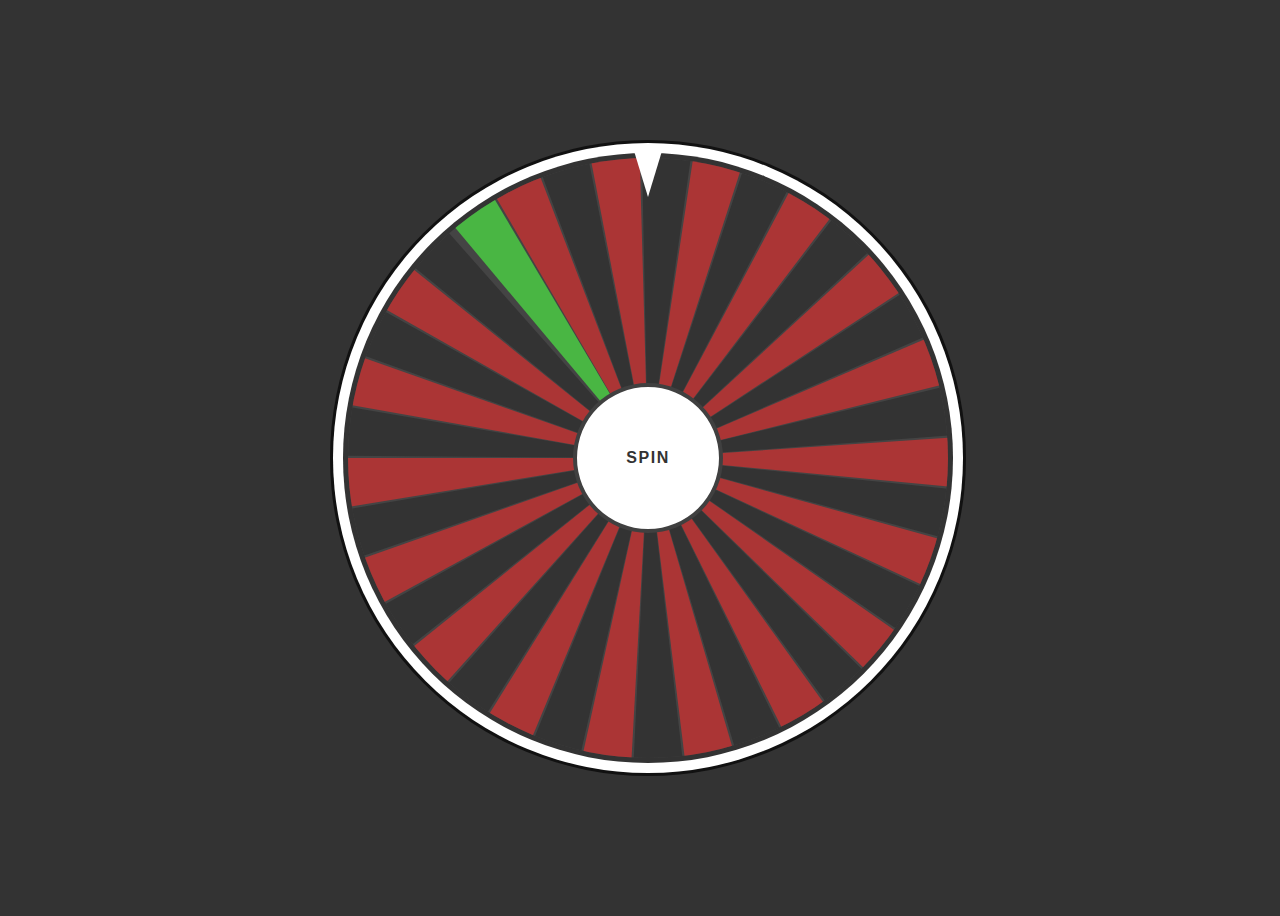
<file: NewRoullet/index.html>
<!DOCTYPE html>
<html lang="pt-br">
<head>
    <meta charset="UTF-8">
    <meta name="viewport" content="width=device-width, initial-scale=1.0">
    <title>Roleta</title>
    <link rel="stylesheet" href="style.css">
</head>
<body>
    <body>
        <div class="container">
            <div class="spinBtn">Spin</div>
            <div class="wheel">
                <div class="number verde"  style="--i:1;"><span></span></div>
                <div class="number vermelho"  style="--i:2;"><span></span></div>
                <div class="number preto"  style="--i:3;"><span></span></div>
                <div class="number vermelho"  style="--i:4;"><span></span></div>
                <div class="number preto"  style="--i:5;"><span></span></div>
                <div class="number vermelho"  style="--i:6;"><span></span></div>
                <div class="number preto"  style="--i:7;"><span></span></div>
                <div class="number vermelho"  style="--i:8;"><span></span></div>
                <div class="number preto"  style="--i:9;"><span></span></div>
                <div class="number vermelho"  style="--i:10;"><span></span></div>
                <div class="number preto"  style="--i:11;"><span></span></div>
                <div class="number vermelho"  style="--i:12;"><span></span></div>
                <div class="number preto"  style="--i:13;"><span></span></div>
                <div class="number vermelho"  style="--i:14;"><span></span></div>
                <div class="number preto"  style="--i:15;"><span></span></div>
                <div class="number vermelho"  style="--i:16;"><span></span></div>
                <div class="number preto"  style="--i:17;"><span></span></div>
                <div class="number vermelho"  style="--i:18;"><span></span></div>
                <div class="number preto"  style="--i:19;"><span></span></div>
                <div class="number vermelho"  style="--i:20;"><span></span></div>
                <div class="number preto"  style="--i:21;"><span></span></div>
                <div class="number vermelho"  style="--i:22;"><span></span></div>
                <div class="number preto"  style="--i:23;"><span></span></div>
                <div class="number vermelho"  style="--i:24;"><span></span></div>
                <div class="number preto"  style="--i:25;"><span></span></div>
                <div class="number vermelho"  style="--i:26;"><span></span></div>
                <div class="number preto"  style="--i:27;"><span></span></div>
                <div class="number vermelho"  style="--i:28;"><span></span></div>
                <div class="number preto"  style="--i:29;"><span></span></div>
                <div class="number vermelho"  style="--i:30;"><span></span></div>
                <div class="number preto"  style="--i:31;"><span></span></div>
                <div class="number vermelho"  style="--i:32;"><span></span></div>
                <div class="number preto"  style="--i:33;"><span></span></div>
                <div class="number vermelho"  style="--i:34;"><span></span></div>
                <div class="number preto"  style="--i:35;"><span></span></div>
                <div class="number vermelho"  style="--i:36;"><span></span></div>
                <div class="number preto"  style="--i:37;"><span></span></div>

               
    
            </div>
        </div>
    
    
</body>
<script>
    let wheel =  document.querySelector('.wheel');
    let spinBtn =  document.querySelector('.spinBtn');
    let value = Math.ceil(Math.random() * 3600);

    spinBtn.onclick = function() {
    wheel.style.transform = "rotate(" + value + "deg)";
    value += Math.ceil(Math.random() * 3600);
}

</script>
</html>
</file>
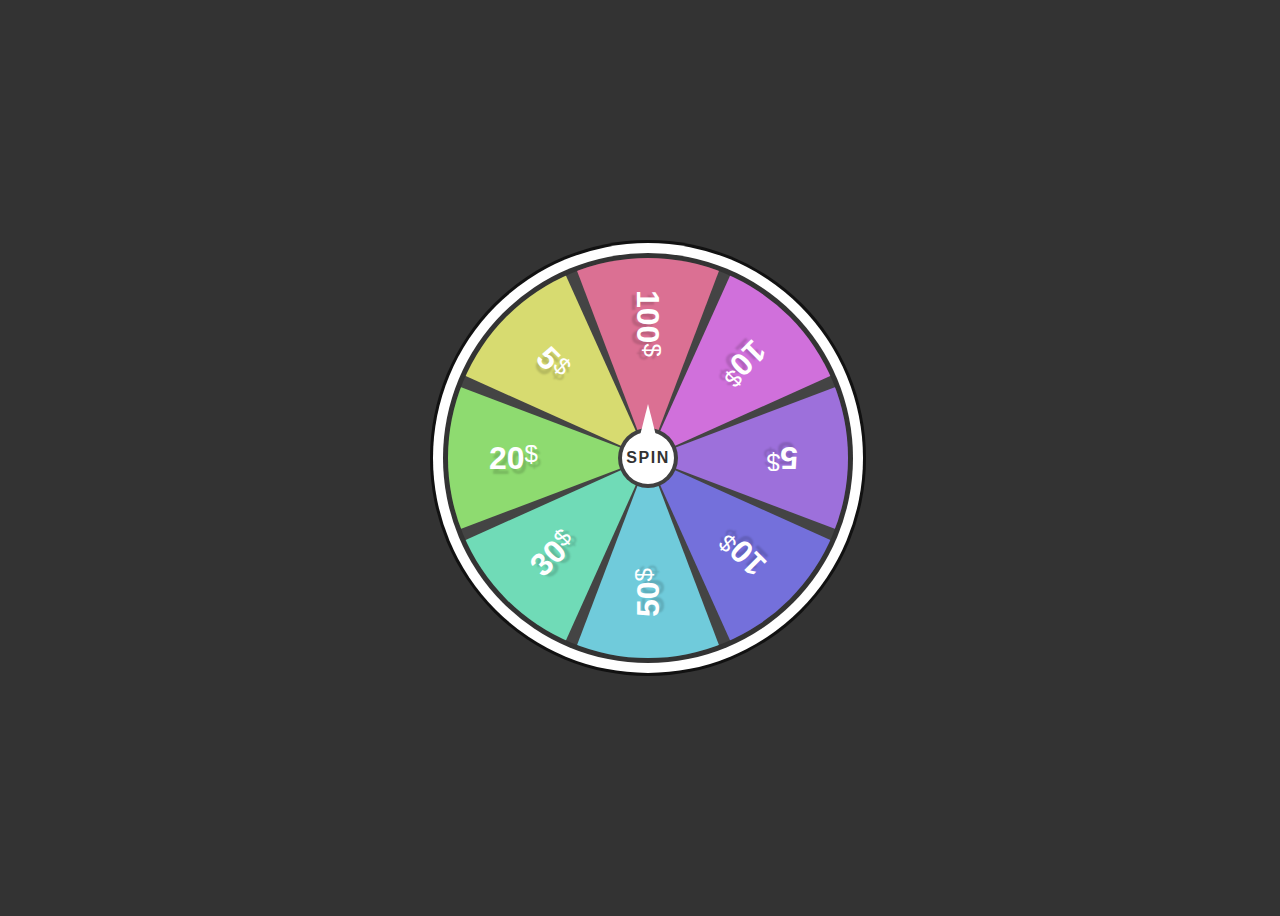
<file: Roullete Test/index.html>
<!DOCTYPE html>
<html lang="pt-br">
<head>
    <meta charset="UTF-8">
    <meta name="viewport" content="width=device-width, initial-scale=1.0">
    <title>Roleta</title>
    <link rel="stylesheet" href="style.css">
</head>
<body>
    <div class="container">
        <div class="spinBtn">Spin</div>
        <div class="wheel">
            <div class="number" style="--i:1; --clr:#db7093;"><span>100</span></div>
            <div class="number" style="--i:2; --clr:#d070db;"><span>10</span></div>
            <div class="number" style="--i:3; --clr:#9d70db;"><span>5</span></div>
            <div class="number" style="--i:4; --clr:#7470db;"><span>10</span></div>
            <div class="number" style="--i:5; --clr:#70cbdb;"><span>50</span></div>
            <div class="number" style="--i:6; --clr:#70dbb7;"><span>30</span></div>
            <div class="number" style="--i:7; --clr:#8edb70;"><span>20</span></div>
            <div class="number" style="--i:8; --clr:#d7db70;"><span>5</span></div>

        </div>
    </div>

    
</body>
<script>
    let wheel =  document.querySelector('.wheel');
    let spinBtn =  document.querySelector('.spinBtn');
    let value = Math.ceil(Math.random() * 3600);

    spinBtn.onclick = function() {
    wheel.style.transform = "rotate(" + value + "deg)";
    value += Math.ceil(Math.random() * 3600);
}

</script>
</html>
</file>
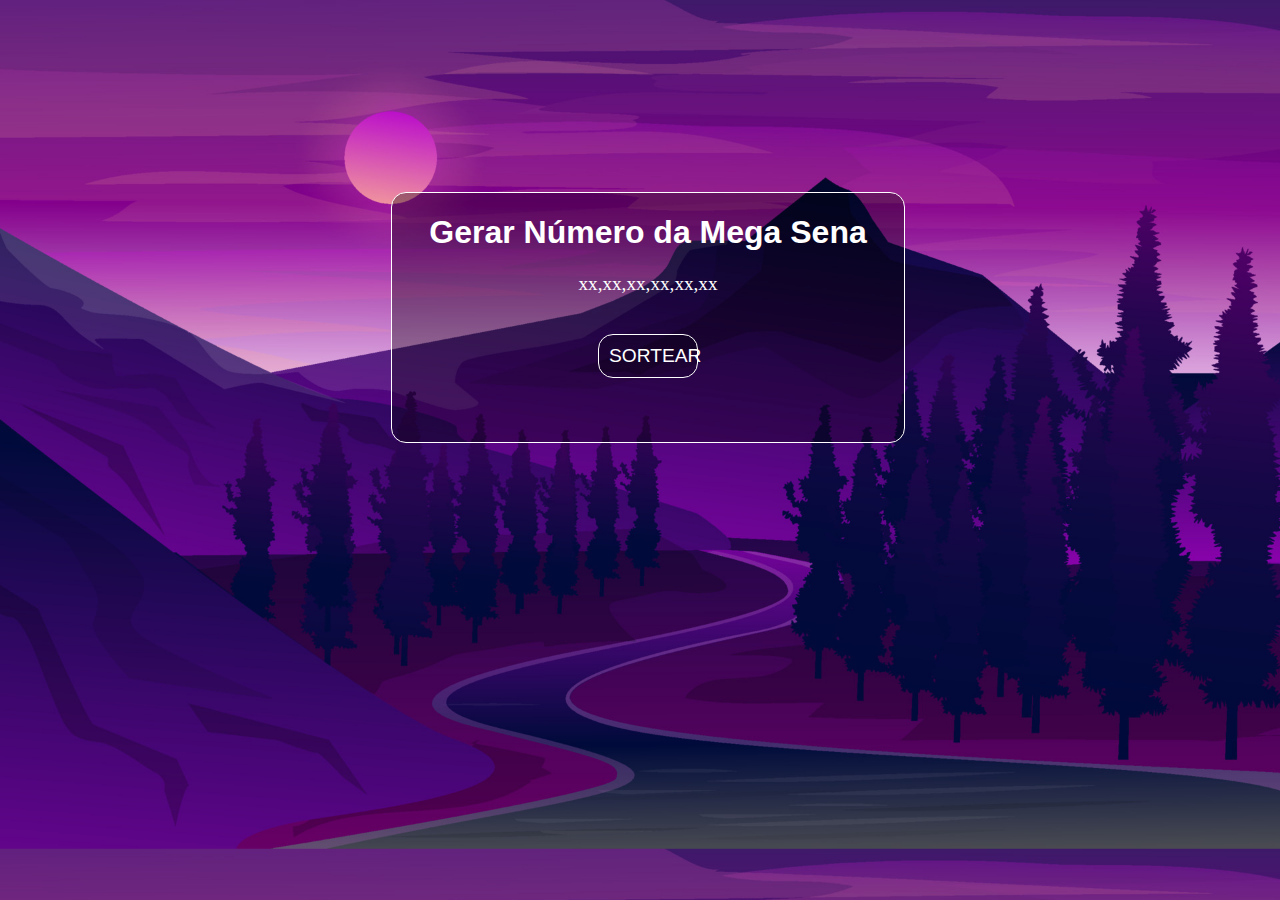
<file: SenaGenerator/index.html>
<!DOCTYPE html>
<html lang="pt-br">
<head>
    <meta charset="UTF-8">
    <meta name="viewport" content="width=device-width, initial-scale=1.0">
    <title>Document</title>
    <link rel="stylesheet" href="style.css">
</head>
<body>
    <div>
        <h1>Gerar Número da Mega Sena</h1>
        <p id="resultado">xx,xx,xx,xx,xx,xx</p>
        <button onclick="gerarNumero()">SORTEAR</button>
    </div>

    <script src="script.js"></script>
</body>
</html>
</file>
<file: NewRoullet/style.css>
:root{
    --vermelho: #ab3535;
    --verde: #49b643;
    --preto: #333;
}
*{
    margin 0;
    padding: 0;
    box-sizing: border-box;
    font-family: Arial, Helvetica, sans-serif;
}
.vermelho{
    background-color: var(--vermelho);
}
.preto{
    background-color: var(--preto);
}
.verde{
    background-color: var(--verde);
}
body{
    display: flex;
    justify-content: center;
    align-items: center;
    min-height: 100vh;
    min-width: 100vw;
    background: #333;
}
.container{
    position: relative;
    width: 600px;
    height: 600px;
    display: flex;
    justify-content: center;
    align-items: center;

}

.container .spinBtn {
    position: absolute;
    width: 150px;
    height: 150px;
    background-color: #fff;
    border-radius: 50%;
    z-index: 10;
    display: flex;
    align-items: center;
    justify-content: center;
    text-transform: uppercase;
    font-weight: 600;
    color: #333;
    letter-spacing: 0.1em;
    border: 4px solid rgba(0,0,0,0.75);
    cursor: pointer;
    user-select: none;
}
.container .spinBtn::before{
    content: '';
    position: absolute;
    top: -240px;
    width: 40px;
    height: 50px;
    rotate: 180deg;
    background: #fff;
    clip-path: polygon(50% 0%, 12% 100%, 88% 100%);
}
.container .wheel{
    position: absolute;
    top: 0;
    left: 0;
    width: 100%;
    height: 100%;
    background-color: #444;
    overflow: hidden;
    border-radius: 50%;
    box-shadow: 0 0 0 5px #333, 0 0 0  15px #fff, 0 0 0 18px #111;
    transition: transform 5s ease-in-out;

}
.container .wheel .number{
    position: absolute;
    width: 50%;
    height: 50%;
    transform-origin: bottom right;
    transform: rotate(calc(9.699deg * var(--i)));
    clip-path: polygon(0 0, 15% 0, 100% 100%, 0 15%);
    display: flex;
    justify-content: center;
    align-items: center;
    user-select: none;
    cursor: pointer;

}
.container .wheel .number span{
    position: relative;
    transform: rotate(45deg);
    font-size: 2em;
    font-weight: 700;
    color: #fff;
    text-shadow: 3px 5px 2px rgba(0, 0, 0, 0.15);
}

.resultText {
    position: absolute;
    top: 10px;
    left: 50%;
    transform: translateX(-50%);
    font-size: 18px;
    color: #fff;
}
</file>
<file: Roullete Test/style.css>
*{
    margin 0;
    padding: 0;
    box-sizing: border-box;
    font-family: Arial, Helvetica, sans-serif;
}
body{
    display: flex;
    justify-content: center;
    align-items: center;
    min-height: 100vh;
    min-width: 100vw;
    background: #333;
}
.container{
    position: relative;
    width: 400px;
    height: 400px;
    display: flex;
    justify-content: center;
    align-items: center;

}

.container .spinBtn {
    position: absolute;
    width: 60px;
    height: 60px;
    background: #fff;
    border-radius: 50%;
    z-index: 10;
    display: flex;
    align-items: center;
    justify-content: center;
    text-transform: uppercase;
    font-weight: 600;
    color: #333;
    letter-spacing: 0.1em;
    border: 4px solid rgba(0,0,0,0.75);
    cursor: pointer;
    user-select: none;
}
.container .spinBtn::before{
    content: '';
    position: absolute;
    top: -28px;
    width: 20px;
    height: 30px;
    background: #fff;
    clip-path: polygon(50% 0%, 12% 100%, 88% 100%);
}
.container .wheel{
    position: absolute;
    top: 0;
    left: 0;
    width: 100%;
    height: 100%;
    background-color: #444;
    overflow: hidden;
    border-radius: 50%;
    box-shadow: 0 0 0 5px #333, 0 0 0  15px #fff, 0 0 0 18px #111;
    transition: transform 5s ease-in-out;

}
.container .wheel .number{
    position: absolute;
    width: 50%;
    height: 50%;
    background: var(--clr);
    transform-origin: bottom right;
    transform: rotate(calc(45deg * var(--i)));
    clip-path: polygon(0 0, 55% 0, 100% 100%, 0 55%);
    display: flex;
    justify-content: center;
    align-items: center;
    user-select: none;
    cursor: pointer;

}
.container .wheel .number span{
    position: relative;
    transform: rotate(45deg);
    font-size: 2em;
    font-weight: 700;
    color: #fff;
    text-shadow: 3px 5px 2px rgba(0, 0, 0, 0.15);
}
.container .wheel .number span::after{
    content: '$';
    position: absolute;
    font-size: 0.75em;
    font-weight: 500;
    
}
</file>
<file: SenaGenerator/style.css>
body{
    background-image: url(img/background.jpg);
    background-size: cover;
    width: 100vw;
    height: 66vh;
    text-align: center;
    justify-content: center;
    color: white;
  
}
div{
    margin: auto;
    width: 40%;
    height: 42%;
    background-color: rgba(0, 0, 0, 0.322);
    margin-top: 15%;
    border: 1px solid white ;
    border-radius: 15px;
    
}
button{
    margin-top: 20px;
    font-size: 1.2em;
    font-family: 'Franklin Gothic Medium', 'Arial Narrow', Arial, sans-serif;
    color: white;
    background-color: rgba(0, 0, 0, 0.185);
    border-radius: 15px;
    border: 1px solid white;
    padding: 10px;
    width: 100px;
}
h1{
    font-family: 'Franklin Gothic Medium', 'Arial Narrow', Arial, sans-serif;
    font-weight: bolder;
}
p{
    font-size: 1.2em;
}
button:hover{
    background-color: rgba(255, 255, 255, 0.225);
    border-color: rgb(0, 0, 0);
    color: rgb(0, 0, 0);
}
</file>
